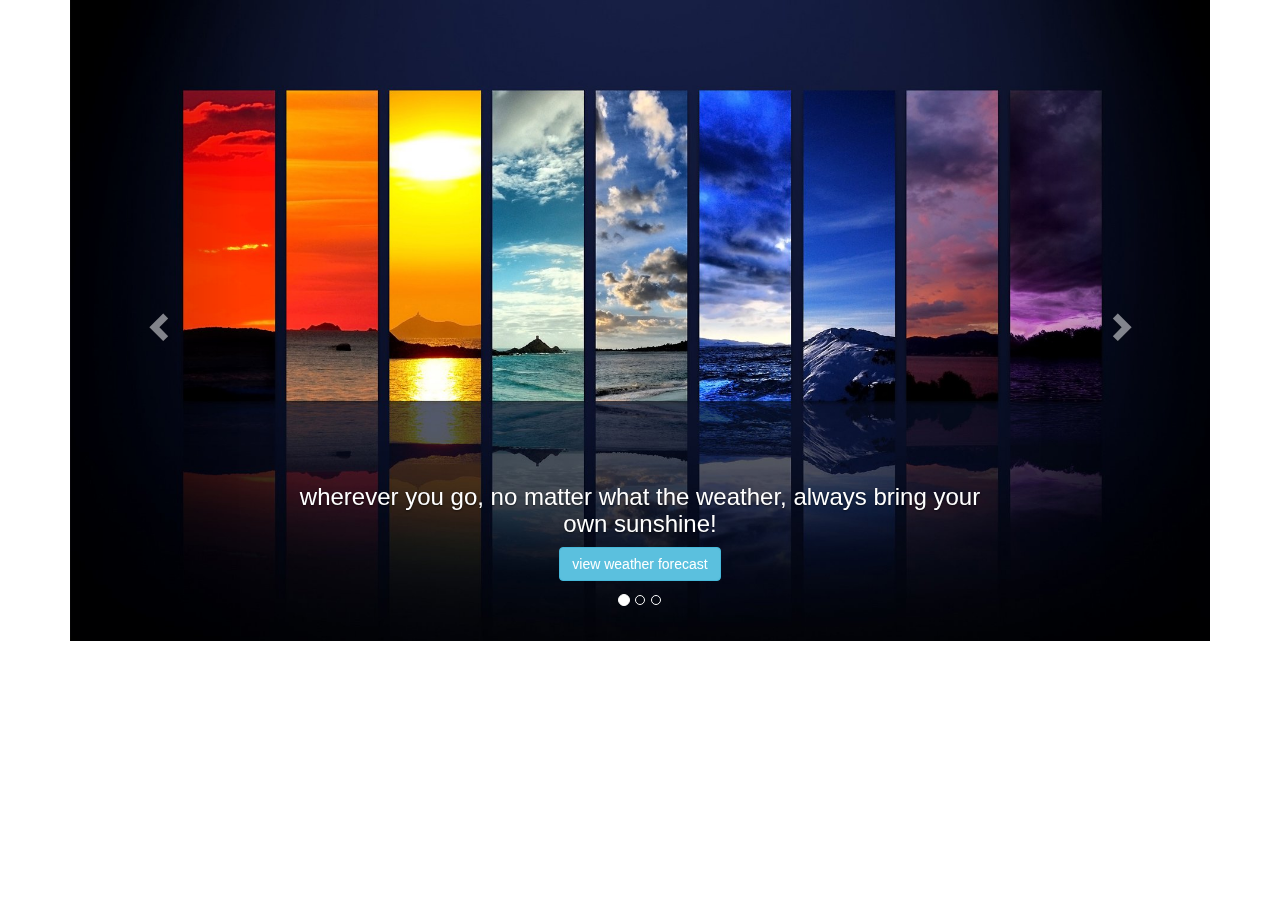
<file: index.html>
<!doctype html>
<head>
  <title>Weather+</title>
  <meta charset="utf-8">
  <meta name="viewport" content="width=device-width, initial-scale=1">
  <link rel="stylesheet" href="https://maxcdn.bootstrapcdn.com/bootstrap/3.3.7/css/bootstrap.min.css">
  <link rel="stylesheet" href="bootstrap-3.3.7-dist/style.css">
  <script src="https://ajax.googleapis.com/ajax/libs/jquery/3.2.1/jquery.min.js"></script>
  <script src="https://maxcdn.bootstrapcdn.com/bootstrap/3.3.7/js/bootstrap.min.js"></script>
</head>
<body>
  <div class="container">
    <div id="myCarousel" class="carousel slide" data-ride="carousel">
      <!-- Indicators -->
      <ol class="carousel-indicators">
        <li data-target="#myCarousel" data-slide-to="0" class="active"></li>
        <li data-target="#myCarousel" data-slide-to="1"></li>
        <li data-target="#myCarousel" data-slide-to="2"></li>
      </ol>

      <!-- Wrapper for slides -->
      <div class="carousel-inner" width = "1000px">
        <div class="item active">
          <img src="img/weather.jpeg" alt="weather" style="width:100%;">
          <div class="carousel-caption">
            <h3>wherever you go, no matter what the weather, always bring your own sunshine!</h3>
            <p><a href="front.html"><button class="btn btn-info" >view weather forecast</button></a></p>
          </div>
        </div>

        <div class="item">
          <img src="img/weather_2.jpeg" alt="weather_2" style="width:100%;">
		  <div class="carousel-caption">
            <h3>wherever you go, no matter what the weather, always bring your own sunshine!</h3>
            <p><a href="front.html"><button class="btn btn-danger" >view weather forecast</button></a></p>
          </div>
        </div>
      
        <div class="item">
          <img src="img/weather_3.jpeg" alt="weather_3" style="width:100%;">
		  <div class="carousel-caption">
            <h3>wherever you go, no matter what the weather, always bring your own sunshine!</h3>
            <p><a href="front.html"><button class="btn btn-info" >view weather forecast</button></a></p>
          </div>
        </div>
      </div>

      <!-- Left and right controls -->
      <a class="left carousel-control" href="#myCarousel" data-slide="prev">
        <span class="glyphicon glyphicon-chevron-left"></span>
        <span class="sr-only">Previous</span>
      </a>
      <a class="right carousel-control" href="#myCarousel" data-slide="next">
        <span class="glyphicon glyphicon-chevron-right"></span>
        <span class="sr-only">Next</span>
      </a>
    </div>
  </div>

</body>
</file>
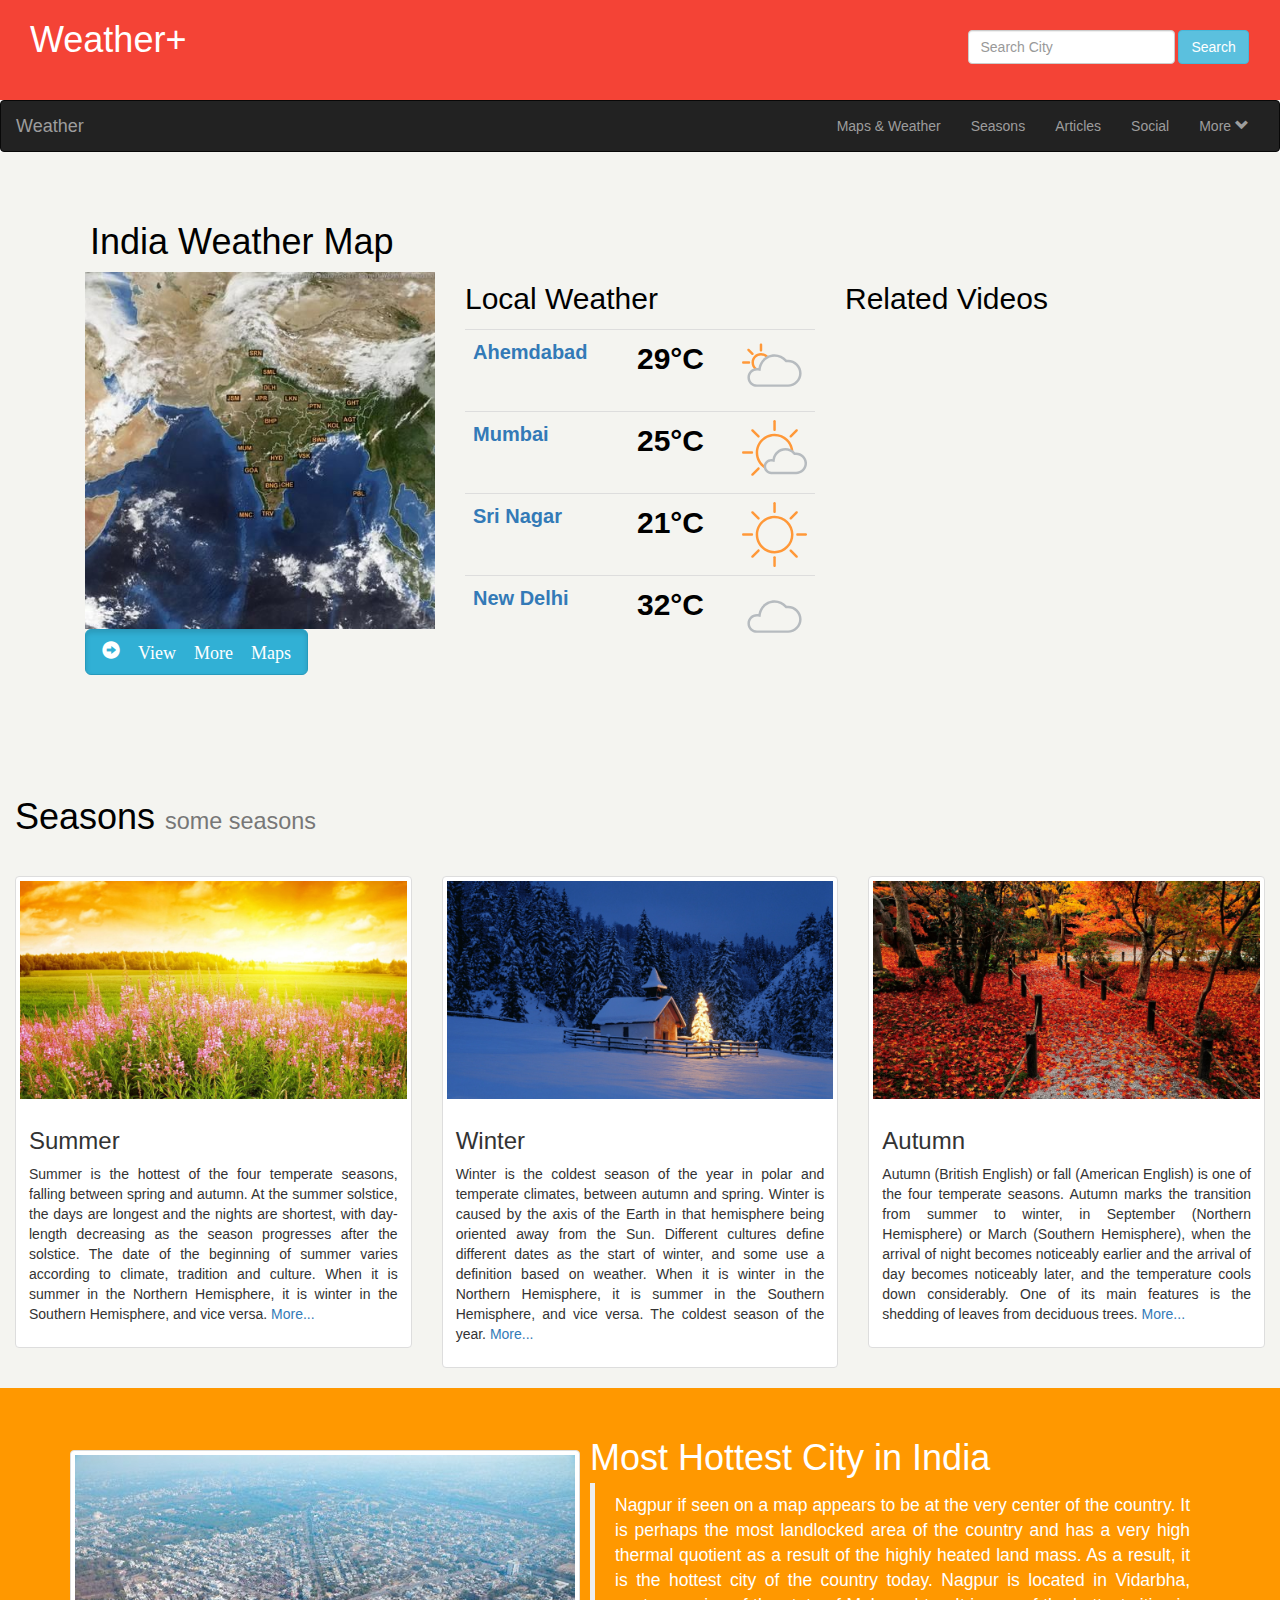
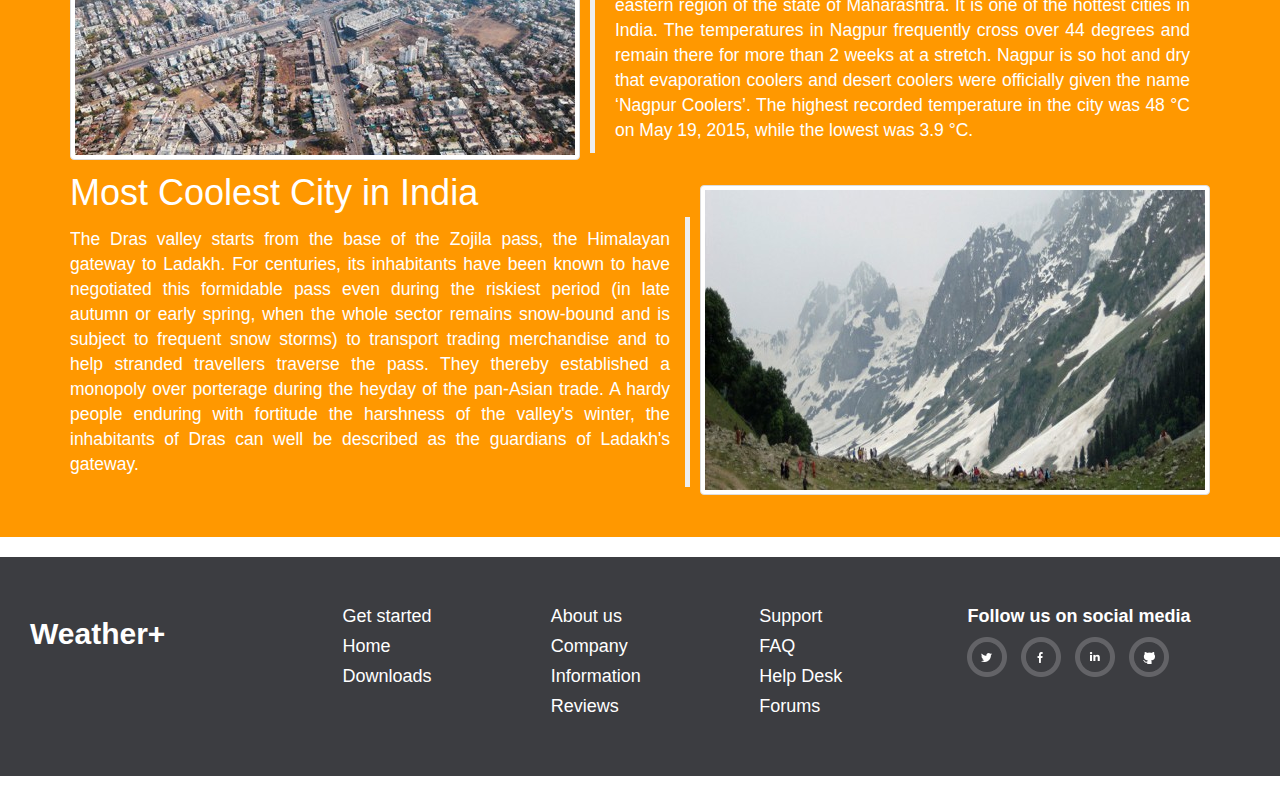
<file: front.html>
<!doctype html>
<head>
	  <title>Weather+</title>
	  <meta charset="utf-8">
	  <meta name="viewport" content="width=device-width, initial-scale=1">
	  <link rel="stylesheet" href="https://maxcdn.bootstrapcdn.com/bootstrap/3.3.7/css/bootstrap.min.css">
	  <link rel="stylesheet" href="bootstrap-3.3.7-dist/style.css">
	  <script src="https://ajax.googleapis.com/ajax/libs/jquery/3.2.1/jquery.min.js"></script>
	  <script src="https://maxcdn.bootstrapcdn.com/bootstrap/3.3.7/js/bootstrap.min.js"></script>
</head>
<body data-spy="scroll" data-target=".navbar" data-offset="50">
		<div class="container-fluid div-affix">
				<div class="col-sm-9">
			  		<h1>Weather+</h1>
			  </div>
			  <div class="col-sm-3">
			  		<form class="form-inline">
			  				<div class="form-group">
			    							<input type="text" class="form-control" id="search-city" placeholder="Search City">
			  				</div>
			  				<button type="submit" class="btn btn-info">Search</button>
			  		</form>
			  </div>
		</div>

		<nav class="navbar navbar-inverse" data-spy="affix" data-offset-top="197">
		    <div class="container-fluid">
				    <div class="navbar-header">
				        <button type="button" class="navbar-toggle" data-toggle="collapse" data-target="#myNavbar">
				          <span class="icon-bar"></span>
				          <span class="icon-bar"></span>
				          <span class="icon-bar"></span>                        
				      </button>
				      <a class="navbar-brand" href="#">Weather</a>
				    </div>
		    		<div>
		      			<div class="collapse navbar-collapse" id="myNavbar">
					        	<ul class="nav navbar-nav navbar-right">
						          	<li><a href="#section1">Maps & Weather</a></li>
						          	<li><a href="#section2">Seasons</a></li>
						          	<li><a href="#section3">Articles</a></li>
						          	<li><a href="#section4">Social</a></li>
						          	<li>
						          			<a class="dropdown-toggle" role="button" id="dropdownMenu1" data-toggle="dropdown" aria-haspopup="true" aria-expanded="true">More 
						          					<span class="glyphicon glyphicon-chevron-down" aria-hidden="true"></span>
						          			</a>
								          	<ul class="dropdown-menu" aria-labelledby="dropdownMenu1">
							    							<li><a href="#">About Us</a></li>
							    							<li><a href="#">Maps</a></li>
							  						</ul>
						          	</li>
					        	</ul>
		      			</div>
		    		</div>
		  	</div>
		</nav>    
	 
	<!-- section 1 starts -->
	<div id="section1" class="container-fluid">
			<div class="container">
				  <h1 class="color_text map-heading">India Weather Map</h1>
				  		<div class="col-sm-4">
				  				<img src="img/india_map.jpg" class="img-responsive" alt="india weather map" >
						  		<a href="#" class="btn btn-info btn-lg active">
						  				<span class="glyphicon glyphicon-circle-arrow-right float_right">
						  						View More Maps
						  				</span>
						  		</a>
				  		</div>
				  		<div class="col-sm-4">
				  		<h4 class="color_text text_size">Local Weather</h4>
				  		<table class="table table-hover">
	      					<tr>
	      							<div class="col-sm-8">
	      									<th>
	      											<a href="#">Ahemdabad</a>
	      									</th>
	      							</div>
							     		<div class="col-sm-4">
							     				<th>
							     						<p class="text_size color_text">29°C
							     								<img class="table-img" src="img/01.svg">
							     						</p>
							     				</th>
							     		</div>
	      					</tr>
	      					<tr>
	      							<div class="col-sm-8">
	      									<th>
	      											<a href="#">Mumbai</a>
	      									</th>
	      							</div>
							     		<div class="col-sm-4">
							     				<th>
							     						<p class="text_size color_text">25°C
							     								<img class="table-img" src="img/02.svg">
							     						</p>
							     				</th>
							     		</div>
	      					</tr>
	      					<tr>
	      							<div class="col-sm-8">
	      									<th>
	      											<a href="#">Sri Nagar</a>
	      									</th>
	      							</div>
							     		<div class="col-sm-4">
							     				<th>
							     						<p class="text_size color_text">21°C
							     								<img class="table-img" src="img/03.svg">
							     						</p>
							     				</th>
							     		</div>
	      					</tr>
	      					<tr>
	      							<div class="col-sm-8">
	      									<th>
	      											<a href="#">New Delhi</a>
	      									</th>
	      							</div>
							     		<div class="col-sm-4">
							     				<th>
							     						<p class="text_size color_text">32°C
							     								<img class="table-img" src="img/04.svg">
							     						</p>
							     				</th>
							     		</div>
	      					</tr>
				  		</table>				
				 	</div>
				 	<div class="col-sm-4">
				 			<h4 class="color_text text_size">Related Videos</h4>
				 			<div class="col-sm-6">
									<iframe width="100%" src="https://www.youtube.com/embed/_Y92_6BC1PQ" frameborder="0"
									allowfullscreen></iframe>
							</div>
							<div class="col-sm-6">
									<iframe width="100%" src="https://www.youtube.com/embed/5c8LrcmW2Dw" frameborder="0"
									allowfullscreen></iframe>
							</div>
							<div class="col-sm-6">
									<iframe width="100%" src="https://www.youtube.com/embed/WXoaQAM4QSM" frameborder="0"
									allowfullscreen></iframe>
							</div>
							<div class="col-sm-6">
									<iframe width="100%" src="https://www.youtube.com/embed/pK8NTGV1vT4" frameborder="0"
									allowfullscreen></iframe>
							</div>
				 	</div>
	 		</div>
	</div>
	<!-- Section 1 ends -->
	<!-- Section 2 start -->
	<div id="section2" class="container-fluid">
			<h1 class="color_text bottom_pad">Seasons <small>some seasons</small> </h1>
			<div class="row">
	        <div class="col-sm-6 col-md-4">
	            <div class="thumbnail">
	                <img src="img/warm.jpg" alt="Summer">
	                <div class="caption">
	                    <h3>Summer</h3>
	                    <p class="text-justify">
	                        Summer is the hottest of the four temperate seasons, falling between spring and autumn. At the summer solstice, the days are longest and the nights are shortest, with day-length decreasing as the season progresses after the solstice. The date of the beginning of summer varies according to climate, tradition and culture. When it is summer in the Northern Hemisphere, it is winter in the Southern Hemisphere, and vice versa.
	                        <a class="cursor-pointer" data-toggle="collapse" data-target="#summer-1">More...</a>
	                        <div id="summer-1" class="collapse">
	                            Summer is the hottest of the four temperate seasons, falling between spring and autumn. At the summer solstice, the days are longest and the nights are shortest, with day-length decreasing as the season progresses after the solstice. The date of the beginning of summer varies according to climate, tradition and culture. When it is summer in the Northern Hemisphere, it is winter in the Southern Hemisphere, and vice versa.
	                        </div>
	                    </p>
	                </div>
	            </div>
	        </div>
	        <div class="col-sm-6 col-md-4">
	            <div class="thumbnail">
	                <img src="img/winter.jpg" alt="Winter">
	                <div class="caption">
	                    <h3>Winter</h3>
	                    <p class="text-justify">
	                        Winter is the coldest season of the year in polar and temperate climates, between autumn and spring. Winter is caused by the axis of the Earth in that hemisphere being oriented away from the Sun. Different cultures define different dates as the start of winter, and some use a definition based on weather. When it is winter in the Northern Hemisphere, it is summer in the Southern Hemisphere, and vice versa. The coldest season of the year.
	                        <a class="cursor-pointer" data-toggle="collapse" data-target="#winter-1">More...</a>
	                        <div id="winter-1" class="collapse">
	                            Summer is the hottest of the four temperate seasons, falling between spring and autumn. At the summer solstice, the days are longest and the nights are shortest, with day-length decreasing as the season progresses after the solstice. The date of the beginning of summer varies according to climate, tradition and culture. When it is summer in the Northern Hemisphere, it is winter in the Southern Hemisphere, and vice versa.
	                        </div>
	                    </p>
	                </div>
	            </div>
	        </div>

	        <div class="col-sm-6 col-md-4">
	            <div class="thumbnail">
	                <img src="img/autumn.jpg" alt="Autumn">
	                <div class="caption">
	                    <h3>Autumn</h3>
	                    <p class="text-justify">
	                        Autumn (British English) or fall (American English) is one of the four temperate seasons. Autumn marks the transition from summer to winter, in September (Northern Hemisphere) or March (Southern Hemisphere), when the arrival of night becomes noticeably earlier and the arrival of day becomes noticeably later, and the temperature cools down considerably. One of its main features is the shedding of leaves from deciduous trees.
	                        <a class="cursor-pointer" data-toggle="collapse" data-target="#autumn-1">More...</a>
	                        <div id="autumn-1" class="collapse">
	                            Summer is the hottest of the four temperate seasons, falling between spring and autumn. At the summer solstice, the days are longest and the nights are shortest, with day-length decreasing as the season progresses after the solstice. The date of the beginning of summer varies according to climate, tradition and culture. When it is summer in the Northern Hemisphere, it is winter in the Southern Hemisphere, and vice versa.
	                        </div>
	                    </p>
	                </div>
	            </div>
	        </div>
	    </div>
			
	</div>
	<!-- section 2 ends -->

	<!-- section 3 starts  -->
	<div id="section3" class="container-fluid">
			<div class="container">
					<div class="media">
	  					<div class="media-left media-middle">
	    						<a href="#">
	      							<img src="img/nagpur.jpg" alt="nagpur.jpg" class="img-thumbnail media-object img-responsive" >
	    						</a>
	  					</div>
	  					<div class="media-body">
	    						<h1 class="media-heading">Most Hottest City in India</h1>
	    						<blockquote class="text-justify">
	                		Nagpur if seen on a map appears to be at the very center of the country. It is perhaps the most landlocked area of the country and has a very high thermal quotient as a result of the highly heated land mass. As a result, it is the hottest city of the country today. Nagpur is located in Vidarbha, eastern region of the state of Maharashtra. It is one of the hottest cities in India. The temperatures in Nagpur frequently cross over 44 degrees and remain there for more than 2 weeks at a stretch. Nagpur is so hot and dry that evaporation coolers and desert coolers were officially given the name ‘Nagpur Coolers’. The highest recorded temperature in the city was 48 °C on May 19, 2015, while the lowest was 3.9 °C.
	            		</blockquote>	
	  					</div>
					</div>
			</div>
			<div class="container bottom_pad">
					<div class="media">
	  					<div class="media-body">
			    				<h1 class="media-heading">Most Coolest City in India</h1>
			    				<blockquote class="text-justify blockquote blockquote-reverse">
			                The Dras valley starts from the base of the Zojila pass, the Himalayan gateway to Ladakh. For centuries, its inhabitants have been known to have negotiated this formidable pass even during the riskiest period (in late autumn or early spring, when the whole sector remains snow-bound and is subject to frequent snow storms) to transport trading merchandise and to help stranded travellers traverse the pass. They thereby established a monopoly over porterage during the heyday of the pan-Asian trade. A hardy people enduring with fortitude the harshness of the valley's winter, the inhabitants of Dras can well be described as the guardians of Ladakh's gateway.
			            </blockquote>	
			  			</div>
	  					<div class="media-right media-middle">
									<a href="#">
			  							<img src="img/drass.jpg" alt="drass" class="img-thumbnail media-object img-responsive" >
									</a>
							</div>
	  			</div>
			</div>
	</div>
	<!-- section 3 ends -->
	<!-- footer starts -->
	<footer>
			<div class="container-fluid">
					<div class="col-sm-3">
							<h2 class="footer-text-color"><strong>Weather+</strong></h2>
					</div>
					<div class="col-sm-2 footer-text-color">
							<h4><a href="#"> Get started</a></h4>
							<h4><a href="#">Home</a></h4>
							<h4><a href="#">Downloads</a></h4>	
					</div>
					<div class="col-sm-2 footer-text-color">
							<h4><a href="#">About us</a></h4>
							<h4><a href="#">Company</a></h4>
							<h4><a href="#">Information</a></h4>
							<h4><a href="#">Reviews</a></h4>	
					</div>
					<div class="col-sm-2 footer-text-color">
							<h4><a href="#">Support</a></h4>
							<h4><a href="#">FAQ</a></h4>
							<h4><a href="#">Help Desk</a></h4>
							<h4><a href="#">Forums</a></h4>	
					</div>
					<div class="col-sm-3 footer-text-color">
							<h4><strong>Follow us on social media</strong></h4>
							<ul class="list-inline">
									<li><a href="www.twitter.com"><img src="img/icons/twitter.png" alt="TWITTER"></a></li>
									<li><a href="www.facebook.com"><img src="img/icons/facebook.png" alt="facebook"></a></li>
									<li><a href="www.linkedin.com"><img src="img/icons/linkedin.png" alt="linkedin"></a></li>
									<li><a href="www.github.com"><img src="img/icons/github.png" alt="github"></a></li>
							</ul>
					</div>
			</div>
	</footer>

<!-- footer ends -->



</body>
</html>
</file>
<file: bootstrap-3.3.7-dist/style.css>
body {
		position: relative; 
}

.affix {
		top:0;
    width: 100%;
    z-index: 9999 !important;
}

.navbar {
		margin-bottom: 0px;
}

.affix ~ .container-fluid {
		position: relative;
    top: 50px;
}
	  
#section1 {
		padding-top:50px; 
		padding-bottom: 50px;
	  height:auto; color: #fff; 
	  background-color: #f4f4f0;
}

#section2 {
		padding-top:50px;
		height:auto; color: #fff; 
		background-color: #f4f4f0;
}

#section3 {
		padding-top:50px;
		height:auto; color: #fff; 
		background-color: #ff9800;
}

.color_text {
		color: black;
}

.text_size {
		font-size: 30px;
}

table a {
		font-size: 20px;
}

.table-img {
		float: right;
		width: 65px;
}

.bottom_pad {
		padding-bottom: 30px;
}

.bottom_pad-sec {
		padding-bottom: 50px;
}


.text-justify {
		text-align: justify;
}

.cursor-pointer {
		cursor: pointer;
}

footer {
		background-color: #3c3d41;
		padding-top: 40px;
		padding-bottom: 50px;
    margin: 20px 0;
}

.footer-text-color {
		color: white;
}

footer a:hover {
		opacity: .5;
		color: white;
}
footer a {
		color: white;
}

.div-affix {
		background-color: #F44336;
		color: #fff;
		height: 100px;
}

form div { 
		padding-top: 30px;
}

form button {
		margin-top: 30px;
}

.map-heading {
		padding-left: 20px;
}
</file>
